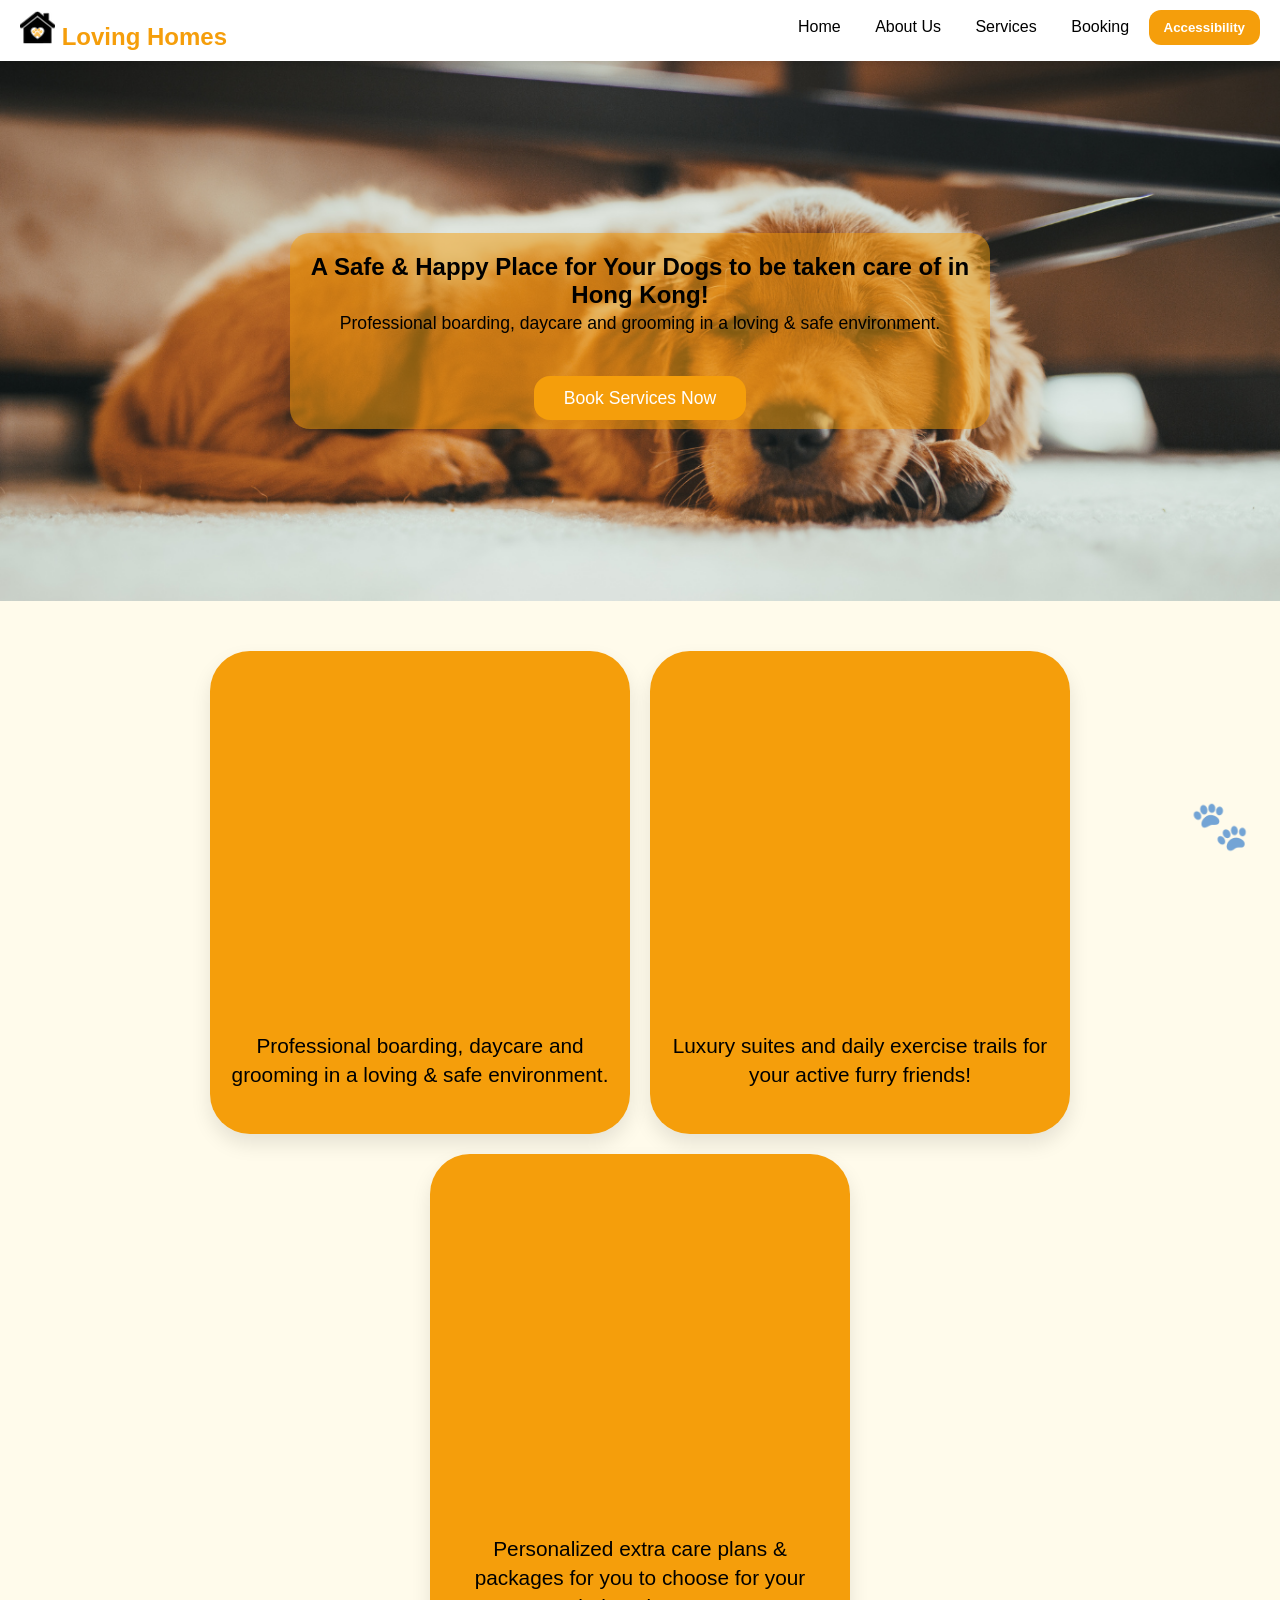
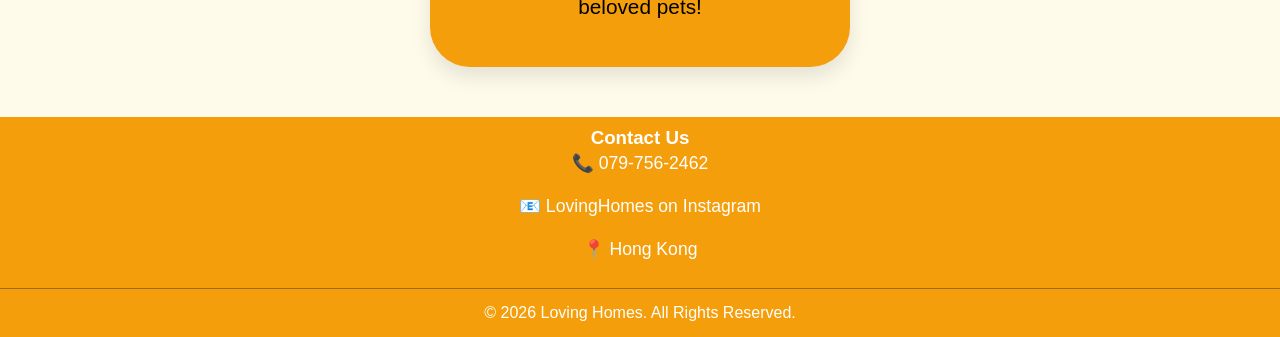
<file: index.html>
<!DOCTYPE html>
<html lang="en">
<head> 
    <meta charset="UTF-8">
    <meta name="viewport" content="width=device-width, initial-scale=1.0">
    <meta name="keywords" content="dog care, dog hotel, dog boarding, pet services">
    <meta name="description" content="Loving Homes offers premium dog boarding, daycare, & grooming services in Hong Kong. Book now for a safe & loving environment for your pets!">
    <title>Loving Homes | Home</title>
    <link rel="stylesheet" href="style.css">
    <link rel="preconnect" href="https://fonts.googleapis.com">
<link rel="preconnect" href="https://fonts.gstatic.com" crossorigin>
<link href="https://fonts.googleapis.com/css2?family=Roboto:ital,wght@0,100..900;1,100..900&display=swap" rel="stylesheet">
<link rel="icon" type="image/png" href="assets/logo.png">


</head>
<body>
<body class="light-mode">
    <div class="floating-paw" id="paw">🐾</div>

<nav>
        <h1 class="logo"> <img src="assets/logo.png">  Loving Homes</h1>
        <div class="nav-links">
            <a href="index.html">Home</a>
            <a href="about.html">About Us</a>
            <a href="services.html">Services</a>
            <a href="booking.html">Booking</a>

            <div class="accessibility-wrapper">
                <button id="acc-menu-btn" class="acc-main-btn">Accessibility</button>
                <div id="acc-content" class="acc-dropdown-content">
                    <div class="acc-item">
                        <span>Text Size:</span>
                        <div class="btn-group">
                            <button id="decrease-text">A-</button>
                            <button id="increase-text">A+</button>
                        </div>
                    </div>
                    <div class="acc-item">
                        <span>Theme:</span>
                        <button id="theme-toggle" class="btn-toggle">Dark</button>
                    </div>

                    <div class="acc-item">
                        <span>Audio:</span>
                        <button id="read-aloud-btn" class="btn-toggle">🔊 Read Page</button>
                        <button id="stop-read-btn" class="btn-toggle" style="display:none; background:red;">Stop</button>
                    </div>
                </div>
            </div>
        </div>
    </nav>

    <section id="home" class="hero">
        <div class="hero-overlay"></div>
        <img src="assets/dog.png" class="head-image">
        <div class="hero-content">
            <h1>A Safe & Happy Place for Your Dogs to be taken care of in Hong Kong!</h1>
            <p>Professional boarding, daycare and grooming in a loving & safe environment.</p>
            <br>
            <br>
            <a href="booking.html" class="book-button">Book Services Now</a>
        </div>
    </section>

    <section class="services-container">
    <div class="custom-card">
        <div class="card-media">
            <video autoplay muted loop playsinline>
                <source src="assets/dogsRunning.mp4" type="video/mp4">
            </video>
        </div>
        <div class="card-text">
            <p>Professional boarding, daycare and grooming in a loving & safe environment.</p>
        </div>
    </div>

    <div class="custom-card">
        <div class="card-media">
            <video autoplay muted loop playsinline>
                <source src="assets/dogGroom.mp4" type="video/mp4">
            </video>
        </div>
        <div class="card-text">
            <p>Luxury suites and daily exercise trails for your active furry friends!</p>
        </div>
    </div>

    <div class="custom-card">
        <div class="card-media">
            <video autoplay muted loop playsinline>
                <source src="assets/dogSwim.mp4" type="video/mp4">
            </video>
        </div>
        <div class="card-text">
            <p>Personalized extra care plans & packages for you to choose for your beloved pets!</p>
        </div>
    </div>
</section>

    <section id="contact" class="contact-section">
        <h3>Contact Us</h3>
        <p>📞 079-756-2462</p>
        <p>📧 LovingHomes on Instagram</p>
        <p>📍 Hong Kong</p>
    </section>

    <footer>
        © 2026 Loving Homes. All Rights Reserved.
    </footer>
<script src="script.js"></script>

</body>

</html>
</file>
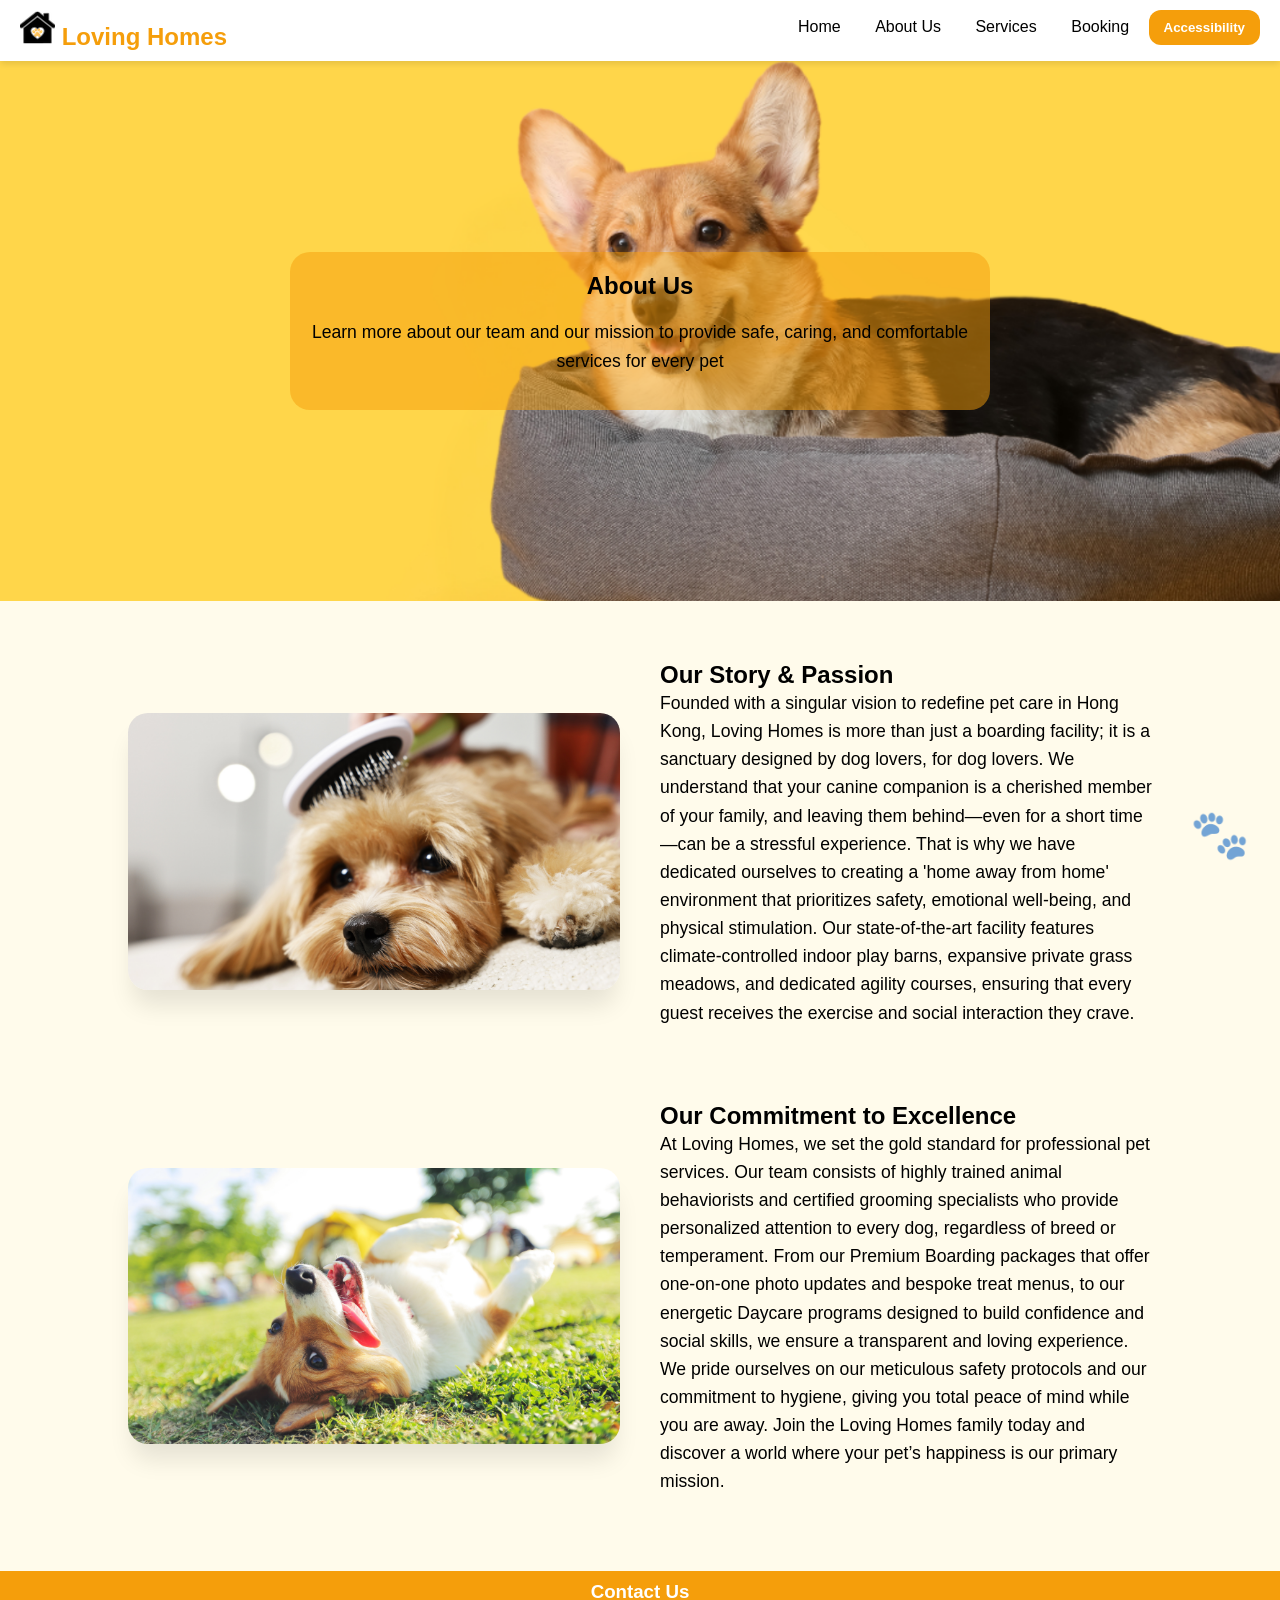
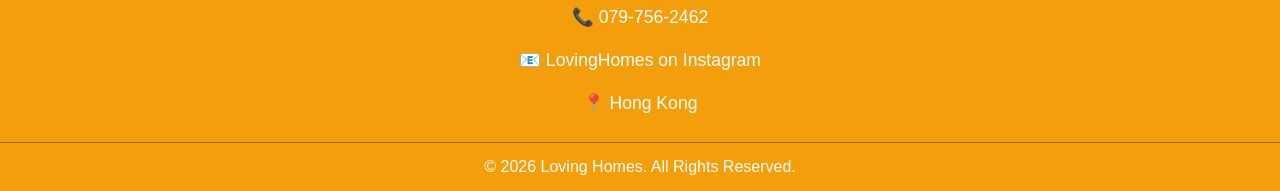
<file: about.html>
<!DOCTYPE html>
<html lang="en">
<head>
    <meta charset="UTF-8">
    <meta name="viewport" content="width=device-width, initial-scale=1.0">
    <title>Loving Homes | About Us</title>
    <link rel="stylesheet" href="style.css">
    <link rel="preconnect" href="https://fonts.googleapis.com">
<link rel="preconnect" href="https://fonts.gstatic.com" crossorigin>
<link href="https://fonts.googleapis.com/css2?family=Roboto:ital,wght@0,100..900;1,100..900&display=swap" rel="stylesheet">
<link rel="icon" type="image/png" href="assets/logo.png">
</head>
<body>
<body class="light-mode">
    <div class="floating-paw" id="paw">🐾</div>

<nav>
        <h1 class="logo"> <img src="assets/logo.png">  Loving Homes</h1>
        <div class="nav-links">
            <a href="index.html">Home</a>
            <a href="about.html">About Us</a>
            <a href="services.html">Services</a>
            <a href="booking.html">Booking</a>

            <div class="accessibility-wrapper">
                <button id="acc-menu-btn" class="acc-main-btn">Accessibility</button>
                <div id="acc-content" class="acc-dropdown-content">
                    <div class="acc-item">
                        <span>Text Size:</span>
                        <div class="btn-group">
                            <button id="decrease-text">A-</button>
                            <button id="increase-text">A+</button>
                        </div>
                    </div>
                    <div class="acc-item">
                        <span>Theme:</span>
                        <button id="theme-toggle" class="btn-toggle">Dark</button>
                    </div>

                    <div class="acc-item">
                        <span>Audio:</span>
                        <button id="read-aloud-btn" class="btn-toggle">🔊 Read Page</button>
                        <button id="stop-read-btn" class="btn-toggle" style="display:none; background:red;">Stop</button>
                    </div>
                </div>
            </div>
        </div>
    </nav>

    <section id="home" class="hero">
        <div class="hero-overlay"></div>
        <img src="assets/dogSit.png" class="head-image">
        <div class="hero-content">
            <h1>About Us</h1>
            <br>
            <p>Learn more about our team and our mission to provide safe, caring, and comfortable services for every pet</p>
        </div>
    </section>

    <section id="about" class="container about-grid">
        <img src="assets/groom.png" class="about-img">
        <div class="about-text">
            <h1>Our Story & Passion</h1>
            <p>Founded with a singular vision to redefine pet care in Hong Kong, Loving Homes is more than just a boarding facility; it is a sanctuary designed by dog lovers, for dog lovers. We understand that your canine companion is a cherished member of your family, and leaving them behind—even for a short time—can be a stressful experience. That is why we have dedicated ourselves to creating a 'home away from home' environment that prioritizes safety, emotional well-being, and physical stimulation. Our state-of-the-art facility features climate-controlled indoor play barns, expansive private grass meadows, and dedicated agility courses, ensuring that every guest receives the exercise and social interaction they crave.</p>
   </div>
    </section>
    <section id="about" class="container about-grid">
        <img src="assets/layingDog.png" class="about-img">
        <div class="about-text">
            <h1>Our Commitment to Excellence</h1>
            <p>At Loving Homes, we set the gold standard for professional pet services. Our team consists of highly trained animal behaviorists and certified grooming specialists who provide personalized attention to every dog, regardless of breed or temperament. From our Premium Boarding packages that offer one-on-one photo updates and bespoke treat menus, to our energetic Daycare programs designed to build confidence and social skills, we ensure a transparent and loving experience. We pride ourselves on our meticulous safety protocols and our commitment to hygiene, giving you total peace of mind while you are away. Join the Loving Homes family today and discover a world where your pet’s happiness is our primary mission.</p>
        </div>
    </section>

    <section id="contact" class="contact-section">
        <h3>Contact Us</h3>
        <p>📞 079-756-2462</p>
        <p>📧 LovingHomes on Instagram</p>
        <p>📍 Hong Kong</p>
    </section>

    <footer>
        © 2026 Loving Homes. All Rights Reserved.
    </footer>
<script src="script.js"></script>

</body>
</html>
</file>
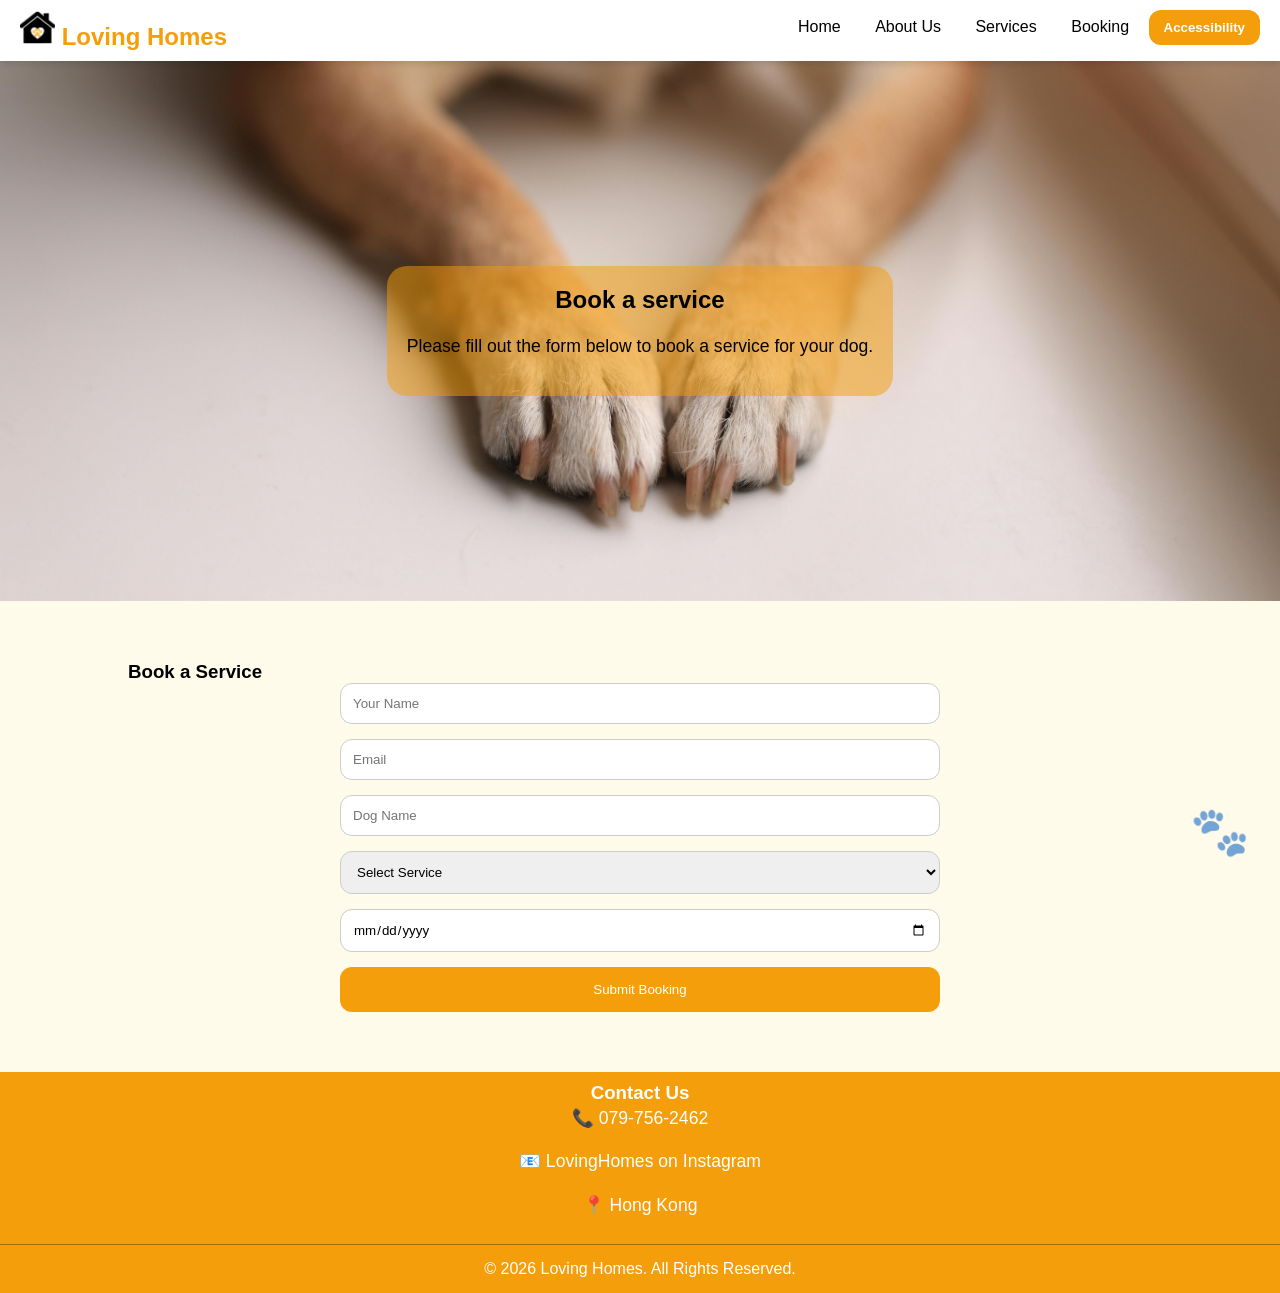
<file: booking.html>
<!DOCTYPE html>
<html lang="en">
<head>
    <meta charset="UTF-8">
    <meta name="viewport" content="width=device-width, initial-scale=1.0">
    <title>Loving Homes | Book a Service</title>
    <link rel="stylesheet" href="style.css">
    <link rel="preconnect" href="https://fonts.googleapis.com">
<link rel="preconnect" href="https://fonts.gstatic.com" crossorigin>
<link href="https://fonts.googleapis.com/css2?family=Roboto:ital,wght@0,100..900;1,100..900&display=swap" rel="stylesheet">
<link rel="icon" type="image/png" href="assets/logo.png">


</head>
<body class="light-mode">
    <div class="floating-paw" id="paw">🐾</div>

 <nav>
        <h1 class="logo"> <img src="assets/logo.png">  Loving Homes</h1>
        <div class="nav-links">
            <a href="index.html">Home</a>
            <a href="about.html">About Us</a>
            <a href="services.html">Services</a>
            <a href="booking.html">Booking</a>

            <div class="accessibility-wrapper">
                <button id="acc-menu-btn" class="acc-main-btn">Accessibility</button>
                <div id="acc-content" class="acc-dropdown-content">
                    <div class="acc-item">
                        <span>Text Size:</span>
                        <div class="btn-group">
                            <button id="decrease-text">A-</button>
                            <button id="increase-text">A+</button>
                        </div>
                    </div>
                    <div class="acc-item">
                        <span>Theme:</span>
                        <button id="theme-toggle" class="btn-toggle">Dark</button>
                    </div>

                    <div class="acc-item">
                        <span>Audio:</span>
                        <button id="read-aloud-btn" class="btn-toggle">🔊 Read Page</button>
                        <button id="stop-read-btn" class="btn-toggle" style="display:none; background:red;">Stop</button>
                    </div>
                </div>
            </div>
        </div>
    </nav>

        <section id="home" class="hero">
        <div class="hero-overlay"></div>
        <img src="assets/dogHands.png" class="head-image">
        <div class="hero-content">
            <h2>Book a service</h2>
            <br>
            <p>Please fill out the form below to book a service for your dog.</p>
    </section>

    <section id="booking-form" class="container booking-section">
        <h3>Book a Service</h3>
        <form class="booking-form">
            <input type="text" placeholder="Your Name" required>
            <input type="email" placeholder="Email" required>
            <input type="text" placeholder="Dog Name" required>
            <select required>
                <option value="">Select Service</option>
                <option>Premium</option>
                <option>Classic</option>
                <option>One day plan</option>
            </select>
            <input type="date" required>
            <button type="submit" class="btn-submit" formnovalidate>Submit Booking</button>
        </form>
    </section>

    <section id="contact" class="contact-section">
        <h3>Contact Us</h3>
        <p>📞 079-756-2462</p>
        <p>📧 LovingHomes on Instagram</p>
        <p>📍 Hong Kong</p>
    </section>

    <footer>
        © 2026 Loving Homes. All Rights Reserved.
    </footer>

<audio id="errorSound" preload="auto">
    <source src="assets/error.mp3" type="audio/mpeg">
</audio>
<audio id="successSound" preload="auto">
    <source src="assets/success.mp3" type="audio/mpeg">
</audio>

<script src="script.js"></script>
</body>
</html>
</file>
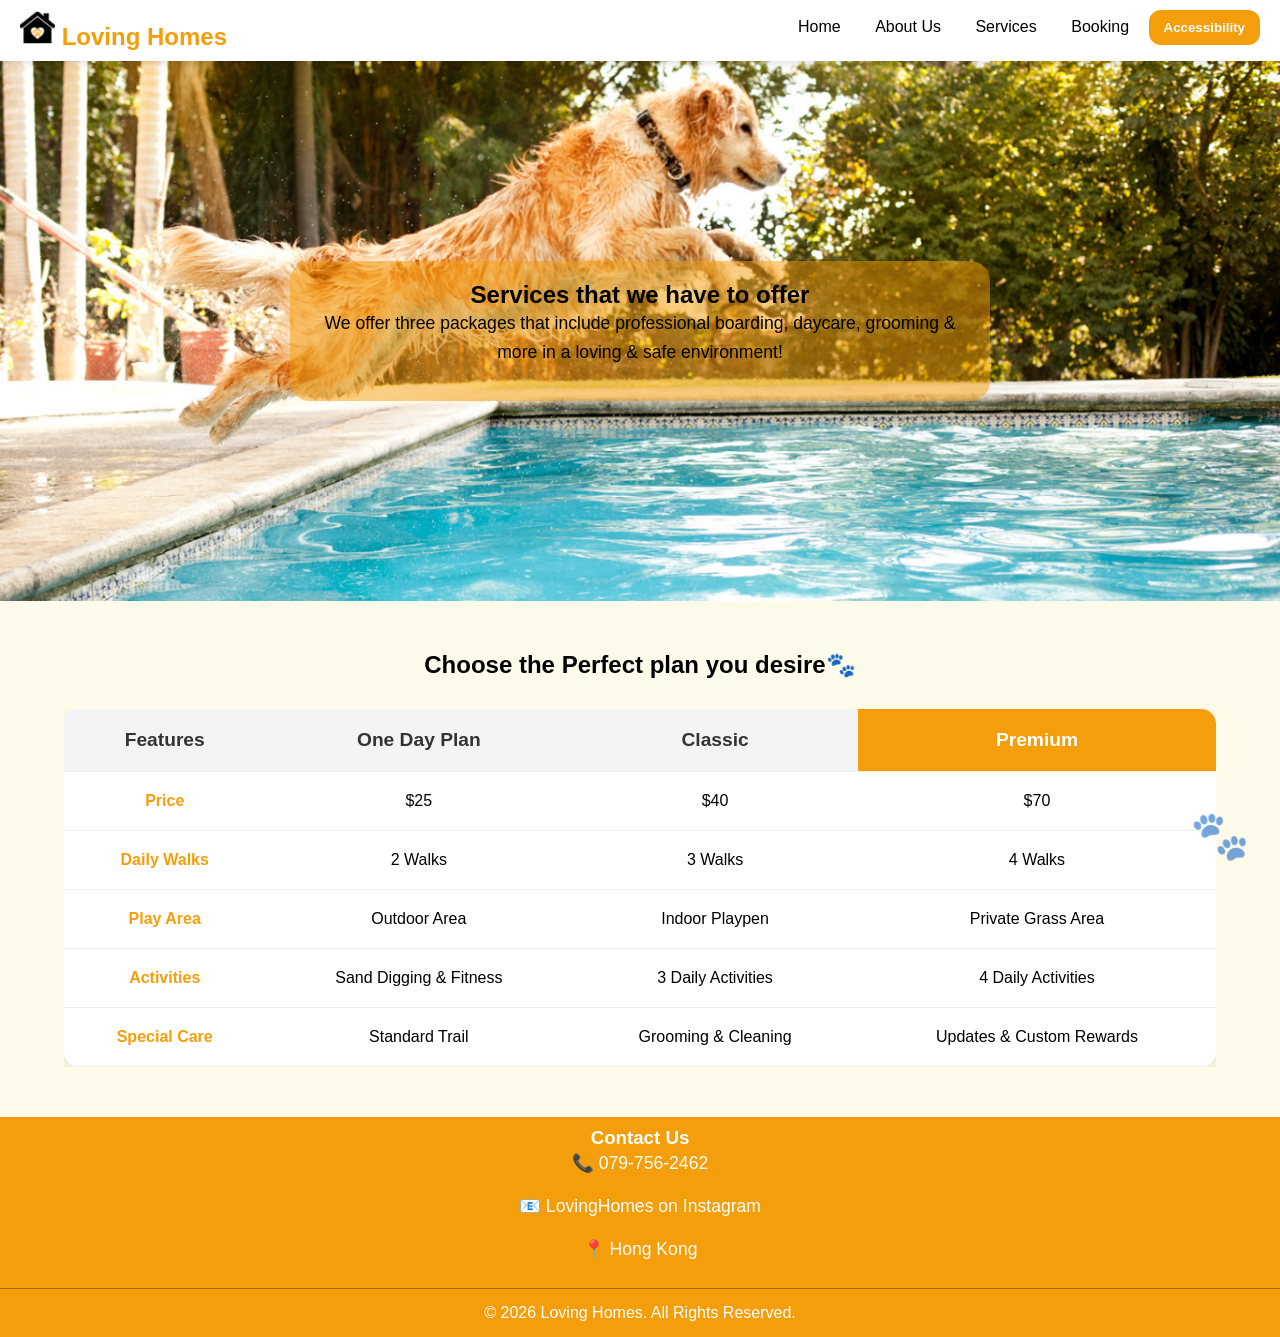
<file: services.html>
<!DOCTYPE html>
<html lang="en">
<head>
    <meta charset="UTF-8">
    <meta name="viewport" content="width=device-width, initial-scale=1.0">
    <title>Loving Homes | Services</title>
    <link rel="stylesheet" href="style.css">
    <link rel="preconnect" href="https://fonts.googleapis.com">
<link rel="preconnect" href="https://fonts.gstatic.com" crossorigin>
<link href="https://fonts.googleapis.com/css2?family=Roboto:ital,wght@0,100..900;1,100..900&display=swap" rel="stylesheet">
<link rel="icon" type="image/png" href="assets/logo.png">


</head>
<body>
<body class="light-mode">
    <div class="floating-paw" id="paw">🐾</div>

<nav>
        <h1 class="logo"> <img src="assets/logo.png">  Loving Homes</h1>
        <div class="nav-links">
            <a href="index.html">Home</a>
            <a href="about.html">About Us</a>
            <a href="services.html">Services</a>
            <a href="booking.html">Booking</a>

            <div class="accessibility-wrapper">
                <button id="acc-menu-btn" class="acc-main-btn">Accessibility</button>
                <div id="acc-content" class="acc-dropdown-content">
                    <div class="acc-item">
                        <span>Text Size:</span>
                        <div class="btn-group">
                            <button id="decrease-text">A-</button>
                            <button id="increase-text">A+</button>
                        </div>
                    </div>
                    <div class="acc-item">
                        <span>Theme:</span>
                        <button id="theme-toggle" class="btn-toggle">Dark</button>
                    </div>

                    <div class="acc-item">
                        <span>Audio:</span>
                        <button id="read-aloud-btn" class="btn-toggle">🔊 Read Page</button>
                        <button id="stop-read-btn" class="btn-toggle" style="display:none; background:red;">Stop</button>
                    </div>
                </div>
            </div>
        </div>
    </nav>

    <section id="home" class="hero">
        <div class="hero-overlay"></div>
        <img src="assets/dogJump.png" class="head-image">
        <div class="hero-content">
            <h1>Services that we have to offer</h1>
            <p>We offer three packages that include professional boarding, daycare, grooming & more in a loving & safe environment!</p>
        </div>
    </section>

    <section class="pricing-section">
    <h2 class="section-title">Choose the Perfect plan you desire🐾</h2>
    <div class="table-container">
        <table class="pricing-table">
            <thead>
                <tr>
                    <th>Features</th>
                    <th>One Day Plan</th>
                    <th>Classic</th>
                    <th class="highlight">Premium</th>
                </tr>
            </thead>
            <tbody>
                <tr>
                    <td><strong>Price</strong></td>
                    <td>$25</td>
                    <td>$40</td>
                    <td>$70</td>
                </tr>
                <tr>
                    <td><strong>Daily Walks</strong></td>
                    <td>2 Walks</td>
                    <td>3 Walks</td>
                    <td>4 Walks</td>
                </tr>
                <tr>
                    <td><strong>Play Area</strong></td>
                    <td>Outdoor Area</td>
                    <td>Indoor Playpen</td>
                    <td>Private Grass Area</td>
                </tr>
                <tr>
                    <td><strong>Activities</strong></td>
                    <td>Sand Digging & Fitness</td>
                    <td>3 Daily Activities</td>
                    <td>4 Daily Activities</td>
                </tr>
                <tr>
                    <td><strong>Special Care</strong></td>
                    <td>Standard Trail</td>
                    <td>Grooming & Cleaning</td>
                    <td>Updates & Custom Rewards</td>
                </tr>
            </tbody>
        </table>
    </div>
    </section>

    <section id="contact" class="contact-section">
        <h3>Contact Us</h3>
        <p>📞 079-756-2462</p>
        <p>📧 LovingHomes on Instagram</p>
        <p>📍 Hong Kong</p>
    </section>

    <footer>
        © 2026 Loving Homes. All Rights Reserved.
    </footer>
<script src="script.js"></script>

</body>
</html>
</file>
<file: style.css>
* {
    transition: all 0.5s ease;
    margin: 0;
    padding: 0;
    box-sizing: border-box;
    font-family: 'Inter', sans-serif;
}

body.dark-mode {
    background-color: #111827;
    color: #f9fafb;
}

body.dark-mode nav {
    background-color: #1f2937;
}

body.dark-mode .services-grid,
body.dark-mode .service-card,
body.dark-mode .pricing-section {
    background-color: #111827 !important;
    color: #f9fafb;
}

body.dark-mode .pricing-table {
    background-color: #1f2937;
    color: white;
}

body.dark-mode .pricing-table th {
    background-color: #374151;
    color: white;
}

body.dark-mode .pricing-table td {
    border-bottom: 1px solid #4b5563;
}

body.dark-mode .service-card {
    background-color: #1f2937;
    border-color: #374151;
}

body.dark-mode .nav-links a {
    color: #f9fafb;
}

body.dark-mode .booking-form input, 
body.dark-mode .booking-form select {
    background-color: #374151;
    color: white;
    border: 1px solid #4b5563;
}

body.dark-mode .about-text {
    color: #f9fafb;
}

body.dark-mode .acc-dropdown-content {
    background-color: #1f2937;
    color: white;
}

body.dark-mode .acc-item {
    color: white;
}

body {
    background-color: #fffbeb; 
    color: #000000;
    font-family: roboto;
}

nav {
    display: flex;
    justify-content: space-between;
    align-items: left;
    background-color: #ffffff;
    box-shadow: 0 4px 6px -1px rgba(0,0,0,0.1);
    position: sticky;
    top: 0;
    z-index: 100;
    padding: 10px 20px;
}

p {
    font-size: 1.1rem; 
    line-height: 1.6;
    margin-bottom: 15px;
}

.contact-section {
    background: #f59e0b;
    color: white;
    text-align: center;
    padding: 10px;
    margin-bottom: 0px;
}

.logo { 
    color: #f59e0b; 
    font-size: 1.5rem;
    text-align: center;
}

.nav-links a {
    margin: 0 15px;
    text-decoration: none;
    color: inherit;
}

.btn-toggle {
    background: #f59e0b;
    color: white;
    border: none;
    padding: 5px 15px;
    border-radius: 12px;
    cursor: pointer;
}

.hero {
    height: 60vh;
    position: relative;
    display: flex;
    align-items: center;
    justify-content: center;
    text-align: center;
    overflow: hidden;
}

.head-image {
    position: absolute;
    width: 100%;
    height: 100%;
    object-fit: cover;
}

.hero-content {
    position: relative;
    z-index: 10;
    max-width: 700px;
    padding: 20px;
    background-color: #f59e0b80;
    border-radius: 20px;
}

.book-button {
    background: #f59e0b;
    color: rgb(255, 255, 255);
    padding: 12px 30px;
    border-radius: 16px;
    border: none;
    font-size: 1.1rem;
    cursor: pointer;
    margin-top: 20px;
    text-decoration: none;
}

.book-button:hover {
    background: #d97706;
    transition: 0.3s;
}

.container { width: 80%; margin: 60px auto; }

.about-grid {
    display: grid;
    grid-template-columns: 1fr 1fr;
    gap: 40px;
    align-items: center;
}

.about-img { width: 100%; border-radius: 20px; box-shadow: 0 20px 25px -5px rgba(0,0,0,0.1); }

.about-video { width: 100%; border-radius: 20px; box-shadow: 0 20px 25px -5px rgba(0,0,0,0.1); }

.services-grid {
    display: grid;
    grid-template-columns: repeat(auto-fit, minmax(250px, 1fr));
    gap: 30px;
    padding: 0 10%;
}

.service-card {
    background: #fffbeb;
    border: 1px solid rgba(0,0,0,0.1);
    border-radius: 20px;
    overflow: hidden;
    box-shadow: 0 4px 6px rgba(0,0,0,0.1);
}

.service-card img { width: 100%; height: 200px; object-fit: cover; }
.p-6 { padding: 1.5rem; }

.booking-form {
    display: grid;
    gap: 15px;
    max-width: 600px;
    margin: 0 auto;
}

.booking-form input, .booking-form select {
    padding: 12px;
    border-radius: 12px;
    border: 1px solid #ccc;
}

.btn-submit {
    background: #f59e0b;
    color: white;
    padding: 15px;
    border-radius: 12px;
    border: none;
    cursor: pointer;
}

.theme-select {
    padding: 5px 10px;
    border-radius: 5px;
    border: none;
    width: 30px;
    height: 50px;
    background-color: #f59e0b;
}

.floating-paw {
    position: fixed;
    bottom: 30px;
    right: 30px;
    font-size: 3rem;
    opacity: 0.6;
    z-index: 1000;
}

footer {
    background: #f59e0b;
    color: white;
    text-align: center;
    padding: 15px;
    border-top: #9e6b13 0.5px solid;
}

.accessibility-wrapper {
    position: relative;
    display: inline-block;
}

.acc-main-btn {
    background: #f59e0b;
    color: white;
    border: none;
    padding: 10px 15px;
    border-radius: 12px;
    cursor: pointer;
    font-weight: bold;
}

.acc-dropdown-content {
    display: none; 
    position: absolute;
    right: 0;
    background-color: white;
    min-width: 200px;
    box-shadow: 0px 8px 16px rgba(0,0,0,0.2);
    z-index: 1000;
    border-radius: 12px;
    padding: 15px;
    margin-top: 10px;
}

.acc-dropdown-content.show {
    display: block;
}

.acc-item {
    display: flex;
    justify-content: space-between;
    align-items: center;
    margin-bottom: 15px;
    color: #1f2937;
}

.acc-item button {
    background: #f59e0b;
    color: white;
    border: none;
    padding: 5px 10px;
    border-radius: 5px;
    cursor: pointer;
}

.pricing-section {
    padding: 50px 5%;
    background-color: #fffbeb;
    text-align: center;
}

.table-container {
    overflow-x: auto;
    margin-top: 30px;
}

.pricing-table {
    width: 100%;
    border-collapse: collapse;
    background: white;
    border-radius: 15px;
    overflow: hidden;
    box-shadow: 0 5px 15px rgba(0,0,0,0.1);
}

.pricing-table th, .pricing-table td {
    padding: 20px;
    border-bottom: 1px solid #eee;
    text-align: center;
}

.pricing-table th {
    background-color: #f3f4f6;
    color: #333;
    font-size: 1.2rem;
}

.pricing-table th.highlight {
    background-color: #f59e0b;
    color: white;
}

.pricing-table tr:hover {
    background-color: #fff9f0;
}

.pricing-table td strong {
    color: #f59e0b;
}

.services-container {
    display: flex;
    justify-content: center;
    gap: 20px;
    padding: 50px 5%;
    flex-wrap: wrap;
}

.custom-card {
    width: 420px;
    background-color: #f59e0b;
    border-radius: 40px;
    overflow: hidden; 
    box-shadow: 0 10px 20px rgba(0,0,0,0.1);
}

.card-media video {
    width: 100%;
    height: 350px; 
    object-fit: cover; 
    display: block;
}

.card-text {
    padding: 30px 20px;
    text-align: center;
}

.card-text p {
    font-size: 1.3rem;
    color: #000;
    line-height: 1.4;
    font-weight: 400;
}

body.dark-mode .custom-card {
    background-color: #1f2937;
}
body.dark-mode .card-text p {
    color: white;
}
</file>
